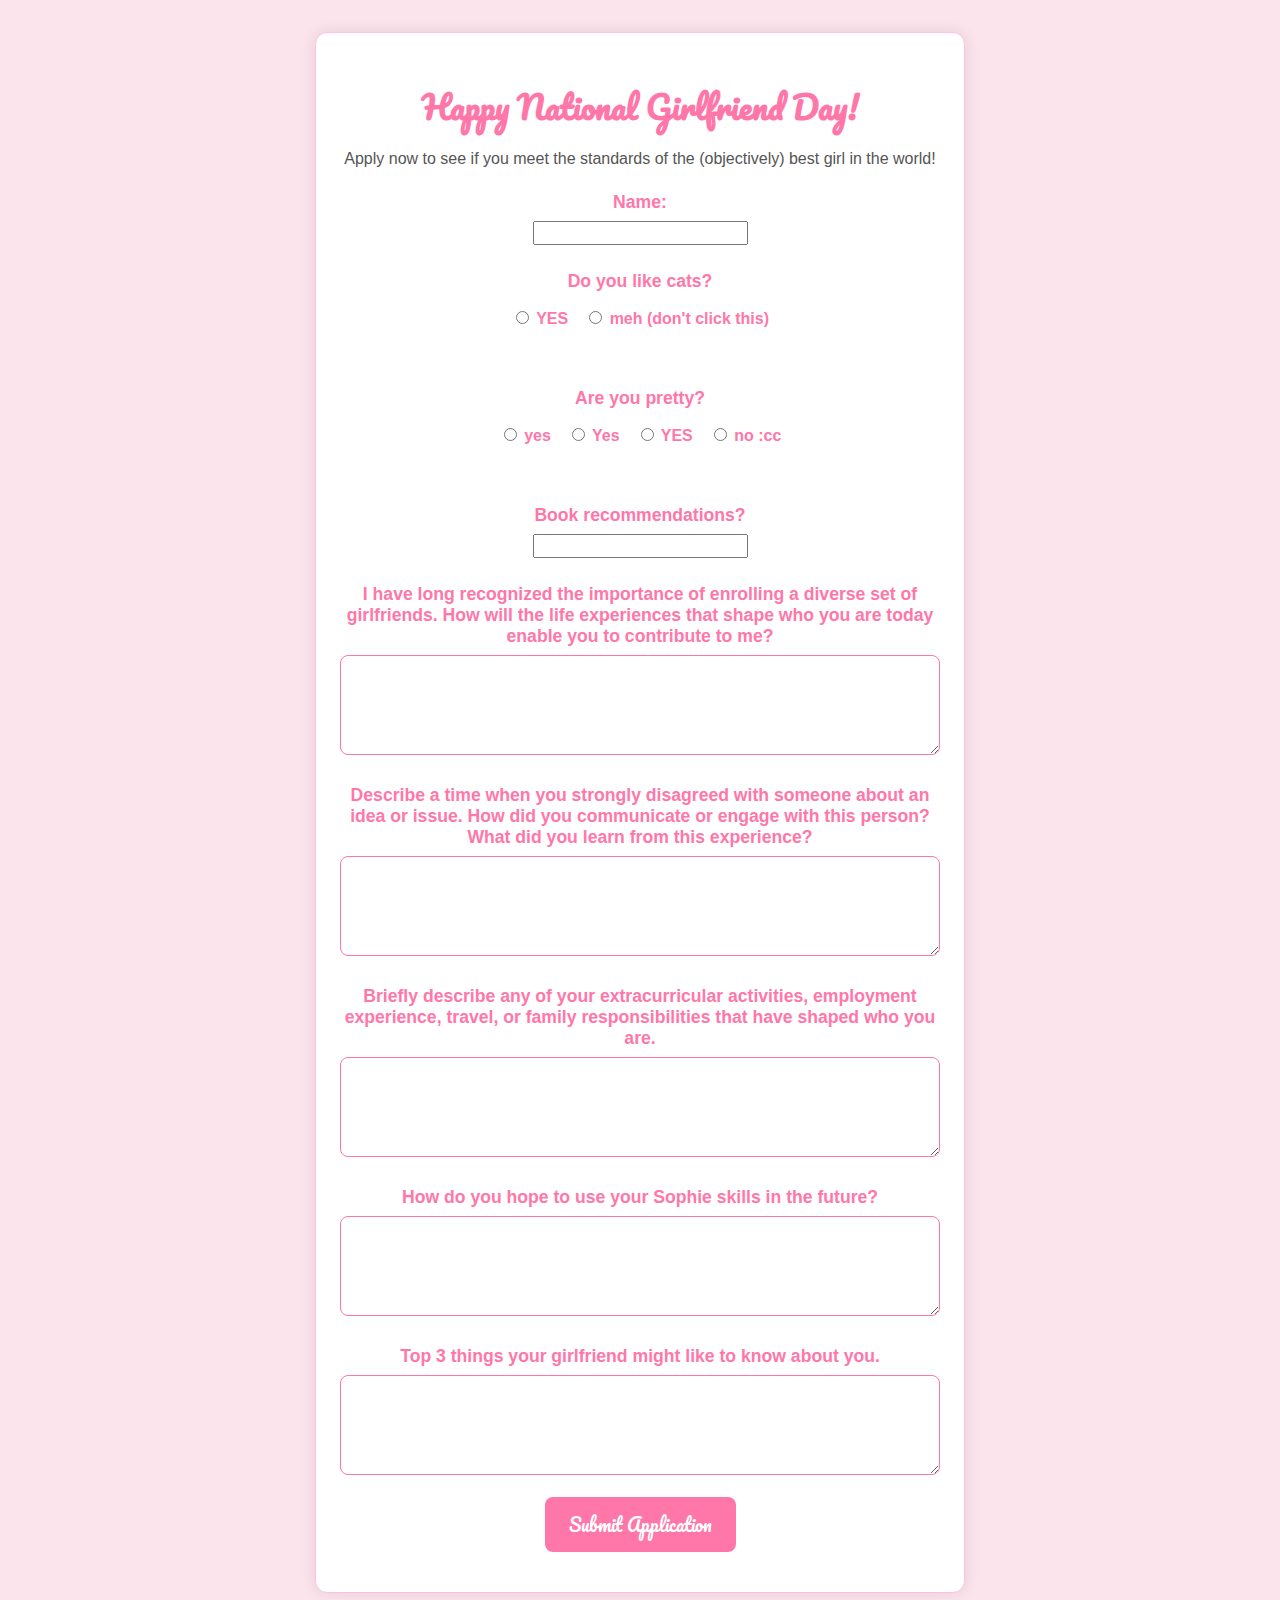
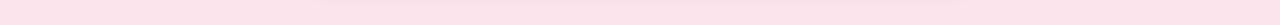
<file: index.html>
<!DOCTYPE html>
<html lang="en">
<head>
    <meta charset="UTF-8">
    <meta name="viewport" content="width=device-width, initial-scale=1.0">
    <title>Girlfriend Application</title>
    <link rel="stylesheet" href="styles.css">
    <link rel="stylesheet" href="https://fonts.googleapis.com/css2?family=Pacifico&display=swap">
</head>
<body>
    <div class="container">
        <h1>Happy National Girlfriend Day!</h1>
        <p>Apply now to see if you meet the standards of the (objectively) best girl in the world!</p>
        <form id="applicationForm" action="success.html">
            <label for="name">Name:</label>
            <input type="text" id="name" name="name" required><br><br>
            
            <label>Do you like cats?</label>
            <div class="radio-group">
                <label class="inline">
                    <input type="radio" id="cats-yes" name="cats" value="YES" required> <span></span> YES
                </label>
                <label class="inline">
                    <input type="radio" id="cats-meh" name="cats" value="meh (don't click this)"> <span></span> meh (don't click this)
                </label>
            </div><br><br>
            
            <label>Are you pretty?</label>
            <div class="radio-group">
                <label class="inline">
                    <input type="radio" id="pretty-yes" name="pretty" value="yes" required> <span></span> yes
                </label>
                <label class="inline">
                    <input type="radio" id="pretty-Yes" name="pretty" value="Yes"> <span></span> Yes
                </label>
                <label class="inline">
                    <input type="radio" id="pretty-YES" name="pretty" value="YES"> <span></span> YES
                </label>
                <label class="inline">
                    <input type="radio" id="pretty-no" name="pretty" value="no :cc"> <span></span> no :cc
                </label>
            </div><br><br>

            <label for="books">Book recommendations?</label>
            <input type="text" id="books" name="books"><br><br>

            <label for="diversity">I have long recognized the importance of enrolling a diverse set of girlfriends. How will the life experiences that shape who you are today enable you to contribute to me?</label>
            <textarea id="diversity" name="diversity"></textarea><br><br>

            <label for="thought">Describe a time when you strongly disagreed with someone about an idea or issue. How did you communicate or engage with this person? What did you learn from this experience?</label>
            <textarea id="thought" name="thought"></textarea><br><br>

            <label for="ecs">Briefly describe any of your extracurricular activities, employment experience, travel, or family responsibilities that have shaped who you are.</label>
            <textarea id="ecs" name="ecs"></textarea><br><br>

            <label for="skills">How do you hope to use your Sophie skills in the future?</label>
            <textarea id="skills" name="skills"></textarea><br><br>

            <label for="facts">Top 3 things your girlfriend might like to know about you.</label>
            <textarea id="facts" name="facts"></textarea><br><br>

            <button type="submit">Submit Application</button>
        </form>
        <div id="message" class="message"></div>
    </div>
    <script src="scripts.js"></script>
</body>
</html>




<!-- https://formspree.io/f/myzgwdzz -->
</file>
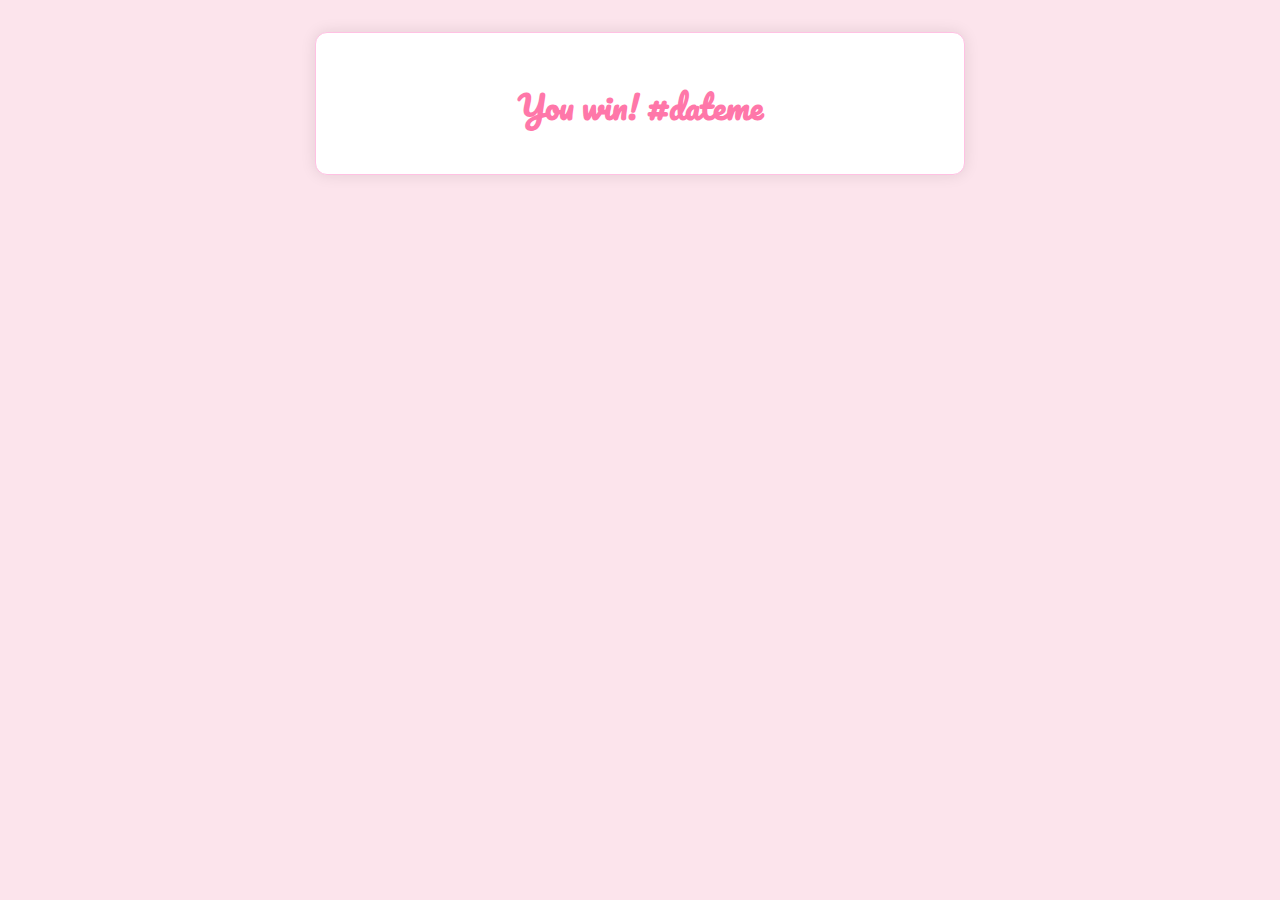
<file: success.html>
<!DOCTYPE html>
<html lang="en">
<head>
    <meta charset="UTF-8">
    <meta name="viewport" content="width=device-width, initial-scale=1.0">
    <title>Success!</title>
    <link rel="stylesheet" href="styles.css">
    <link rel="stylesheet" href="https://fonts.googleapis.com/css2?family=Pacifico&display=swap">
</head>
<body>
    <div class="container">
        <h1>You win! #dateme</h1>
    </div>
</body>
</html>
</file>
<file: styles.css>
body {
    font-family: 'Arial', sans-serif;
    background-color: #fce4ec;
    color: #333;
    margin: 0;
    padding: 0;
    text-align: center;
}

.container {
    max-width: 600px;
    margin: 2rem auto;
    padding: 1.5rem;
    background-color: #fff;
    border-radius: 12px;
    box-shadow: 0 0 15px rgba(0, 0, 0, 0.1);
    border: 1px solid #ffc1e3;
}

h1 {
    color: #ff77a9;
    font-family: 'Pacifico', cursive;
    margin-bottom: 1rem;
}

p {
    color: #555;
    margin-bottom: 1.5rem;
}

label {
    display: block;
    margin: 0.5rem 0;
    font-weight: bold;
    font-size: 1.1rem;
    color: #ff77a9;
}

input[type="text"], input[type="radio"] {
    font-size: 1rem;
}

textarea {
    width: 100%;
    padding: 0.5rem;
    border: 1px solid #ff77a9;
    border-radius: 8px;
    box-sizing: border-box;
    font-size: 1rem;
    resize: vertical;
    min-height: 100px;
}

button {
    background-color: #ff77a9;
    color: #fff;
    border: none;
    padding: 0.75rem 1.5rem;
    border-radius: 8px;
    cursor: pointer;
    font-size: 1.1rem;
    font-family: 'Pacifico', cursive;
}

button:hover {
    background-color: #ff4081;
}

.radio-group {
    display: flex;
    justify-content: center;
    margin: 1rem 0;
}

.radio-group label {
    margin: 0 1rem;
    font-size: 1rem;
    color: #ff77a9;
}

.radio-group .inline {
    display: inline-block;
    margin: 0 0.5rem;
}

.message {
    margin-top: 1rem;
    font-weight: bold;
    font-size: 1.1rem;
}

.checkbox-group {
    display: flex;
    justify-content: center;
    margin: 1rem 0;
}

.checkbox-group label {
    margin: 0 1rem;
    font-size: 1rem;
    color: #ff77a9;
    display: flex;
    align-items: center;
}

.checkbox-group input[type="radio"] {
    display: none;
}

.checkbox-group input[type="radio"] + span {
    display: inline-block;
    width: 20px;
    height: 20px;
    border-radius: 50%;
    border: 2px solid #ff77a9;
    background: #fff;
    margin-right: 0.5rem;
    position: relative;
    vertical-align: middle;
}

.checkbox-group input[type="radio"]:checked + span {
    background: #ff77a9;
    border-color: #ff77a9;
}

.checkbox-group input[type="radio"]:checked + span::after {
    content: "";
    position: absolute;
    top: 50%;
    left: 50%;
    width: 10px;
    height: 10px;
    background: #fff;
    border-radius: 50%;
    transform: translate(-50%, -50%);
}
</file>
